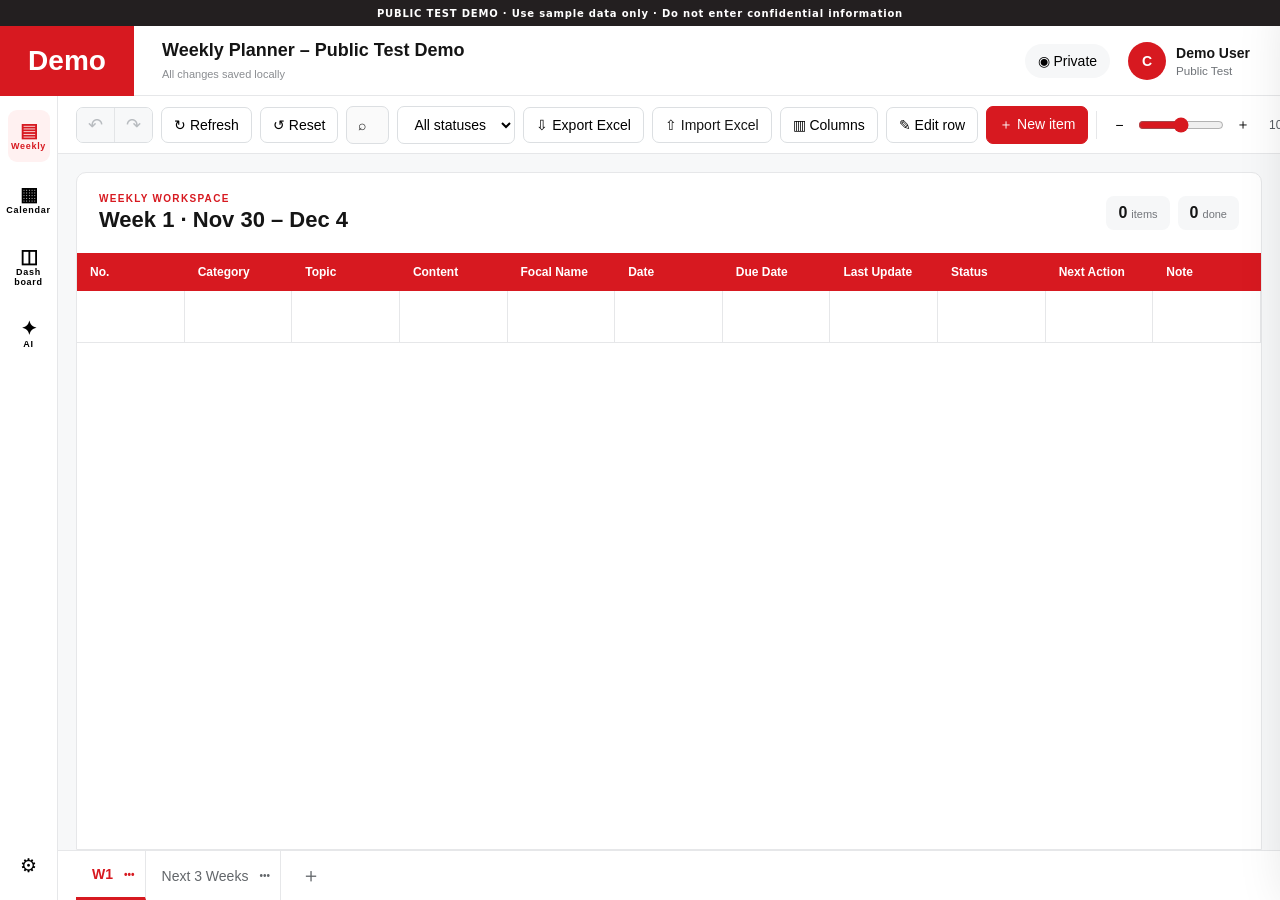
<file: index.html>
<!doctype html>
<html lang="en">
<head>
  <meta charset="UTF-8" />
  <meta name="viewport" content="width=device-width, initial-scale=1" />
  <title>Finance DT Weekly Plan</title>
  <link rel="stylesheet" href="styles.css" />
  <link rel="stylesheet" href="details.css?v=14" />
  <link rel="stylesheet" href="calendar.css?v=6" />
  <link rel="stylesheet" href="dashboard.css?v=11" /><link rel="stylesheet" href="demo.css" />
</head>
<body><div class="demo-banner">PUBLIC TEST DEMO · Use sample data only · Do not enter confidential information</div>
  <header class="topbar">
    <div class="brand">Demo</div>
    <div class="titleblock"><h1>Weekly Planner – Public Test Demo</h1><span id="saveState">All changes saved locally</span></div>
    <button class="iconbtn" id="privacyBtn" title="Privacy settings">◉ <span>Private</span></button>
    <div class="avatar">C</div><div class="profile"><b>Demo User</b><small>Public Test</small></div>
  </header>
  <div class="app">
    <aside class="rail"><button id="weeklyBtn" class="selected ai-launch" title="Open Weekly Plan"><b>▤</b><small>Weekly</small></button><button id="calendarBtn" class="ai-launch" title="Open Calendar"><b>▦</b><small>Calendar</small></button><button id="dashboardBtn" class="ai-launch dashboard-launch" title="Open Dashboard"><b>◫</b><small>Dash<br>board</small></button><button id="railAI" class="ai-launch" title="Open AI Agent"><b>✦</b><small>AI</small></button><span></span><button title="Settings">⚙</button></aside>
    <aside class="agent hidden" id="agent">
      <div class="agenthead"><b>AI Agent</b><button id="closeAgent">×</button></div>
      <div class="agentbody" id="chat">
        <div class="welcome"><div class="spark">✦</div><h2>Hi Cici! 👋</h2><p>I’m your planning assistant. I can summarize progress, spot blockers, and suggest next actions.</p></div>
        <div class="privacy-note"><b>Privacy-first</b><br><span id="privacyModeText">Local mode: your plan stays in this browser.</span></div>
        <p class="label">Try asking me</p>
        <div class="suggestions">
          <button>Summarize this week</button><button>What are the risks?</button><button>Suggest next priorities</button><button>Which items are overdue?</button>
        </div>
      </div>
      <form id="chatForm"><textarea id="chatInput" rows="2" placeholder="Ask about your weekly plan…"></textarea><button type="submit">➤</button></form>
      <small class="disclaimer">AI can make mistakes. Please review.</small>
    </aside>
    <main id="weeklyView">
      <div class="toolbar">
        <div class="history-controls"><button id="undoBtn" title="Undo (Command/Ctrl + Z)" disabled>↶</button><button id="redoBtn" title="Redo (Command/Ctrl + Shift + Z)" disabled>↷</button></div>
        <button id="refreshBtn" title="Refresh Weekly Plan">↻ Refresh</button>
        <button id="resetBtn" title="Reset to the original default data">↺ Reset</button>
        <div class="search">⌕ <input id="search" placeholder="Search tasks, owners, notes…" /></div>
        <select id="statusFilter"><option value="">All statuses</option><option>Done</option><option>WIP</option><option>Not Started</option></select>
        <button id="exportBtn">⇩ Export Excel</button><label class="button">⇧ Import Excel<input id="importInput" type="file" accept=".xlsx,.xls" hidden></label>
        <button id="columnsBtn">▥ Columns</button><button id="editBtn">✎ Edit row</button><button id="addBtn" class="primary">＋ New item</button>
        <div class="zoom-control" title="Pinch trackpad or Ctrl/Command + scroll to zoom"><button id="zoomOut" aria-label="Zoom out">−</button><input id="zoomRange" type="range" min="60" max="140" step="5"><button id="zoomIn" aria-label="Zoom in">＋</button><button id="zoomValue" title="Reset zoom">100%</button></div>
      </div>
      <section class="sheet" id="sheet">
        <div class="sheethead"><div><p class="eyebrow">WEEKLY WORKSPACE</p><h2 id="sheetTitle">Week 2 · Aug 31 – Sep 4</h2></div><div class="metrics" id="metrics"></div></div>
        <div class="tablewrap"><table><thead id="thead"></thead><tbody id="tbody"></tbody></table></div>
      </section>
      <nav class="tabs" id="tabs"></nav>
    </main>
    <main id="calendarView" class="calendar-view hidden">
      <div class="calendar-toolbar"><div><p class="eyebrow">DAILY PLAN</p><h2>Calendar</h2></div><div class="month-nav"><button id="prevMonth">‹</button><button id="todayBtn">Today</button><button id="nextMonth">›</button></div><button id="monthTitle" class="month-title" title="Choose month and year"></button><button id="backToWeekly">Back to Weekly Plan</button></div>
      <div class="calendar-layout"><section class="calendar-card"><div class="weekdays"><span>Sun</span><span>Mon</span><span>Tue</span><span>Wed</span><span>Thu</span><span>Fri</span><span>Sat</span></div><div class="calendar-grid" id="calendarGrid"></div></section><aside class="day-panel"><div class="day-heading"><div><p class="eyebrow">SELECTED DAY</p><h2 id="selectedDateTitle"></h2></div><button id="addTodo" class="primary">＋ Add Todo</button></div><div id="todoList" class="todo-list"></div></aside></div>
    </main>
    <main id="dashboardView" class="dashboard-view hidden">
      <div class="dashboard-toolbar"><div><p class="eyebrow">OVERVIEW</p><h2>Weekly Dashboard</h2><p id="dashboardDateRange" class="dashboard-date-range"></p><p id="dashboardPrintMeta" class="dashboard-print-meta"></p></div><label>Week<select id="dashboardWeek"></select></label><button id="dashboardExportPdf">⇩ Export PDF</button><button id="dashboardRefresh">↻ Refresh</button></div>
      <div class="dashboard-scroll"><section class="dashboard-cards" id="dashboardCards"></section><section class="dashboard-grid"><article class="dash-panel"><div class="panel-head"><h3>Status Overview</h3><span id="weekComparison"></span></div><div id="statusOverview"></div></article><article class="dash-panel"><div class="panel-head"><h3>Category Breakdown</h3></div><div id="categoryBreakdown"></div></article><article class="dash-panel"><div class="panel-head"><h3>Attention Needed</h3></div><div id="attentionList"></div></article><article class="dash-panel"><div class="panel-head"><h3>Daily & Sync Health</h3></div><div id="dailyHealth"></div></article></section></div>
    </main>
  </div>
  <div class="drawer-backdrop" id="drawerBackdrop"></div>
  <aside class="edit-drawer" id="editDrawer">
    <div class="drawer-head"><div><p class="eyebrow">PLAN ITEM</p><h2 id="drawerTitle">Edit item</h2></div><button id="closeDrawer">×</button></div>
    <form id="rowForm"><div id="formFields"></div><div class="drawer-actions"><button type="button" id="deleteRow" class="danger">Delete</button><span></span><button type="button" id="cancelRow">Cancel</button><button type="submit" class="primary">Save</button></div></form>
  </aside>
  <div class="tab-menu" id="tabMenu"><button id="renameTab">✎ Rename</button><button id="duplicateTab">▣ Duplicate</button><button id="moveTabLeft">← Move page left</button><button id="moveTabRight">→ Move page right</button><button id="deleteTab" class="delete-tab">⌫ Delete</button></div>
  <div class="row-menu" id="rowMenu"><button id="contextEdit">✎ Edit row</button><button id="contextDuplicate">▣ Duplicate row</button><button id="contextDelete" class="delete-row-action">⌫ Delete row</button></div>
  <div class="column-menu" id="columnMenu"><button id="addColumn">＋ Add column</button><button id="renameColumn">✎ Rename column</button><button id="duplicateColumn">▣ Duplicate column</button><button id="moveColumnLeft">← Move left</button><button id="moveColumnRight">→ Move right</button><button id="deleteColumn" class="delete-column-action">⌫ Delete column</button></div>
  <dialog id="todoDialog" class="todo-dialog"><form id="todoForm"><button type="button" class="x" id="closeTodo">×</button><p class="eyebrow">DAILY PLAN</p><h2 id="todoDialogTitle">Add Todo</h2><label>Title<input name="title" required placeholder="What needs to be done?"></label><label>Details<textarea name="details" placeholder="Notes or desired outcome"></textarea></label><label>Status<select name="status"><option>Not Started</option><option>WIP</option><option>Done</option></select></label><label>Link <span class="optional">Optional</span><input name="link" type="url" placeholder="https://example.com/document"></label><div class="daily-sync-hint">After saving, use <b>Sync to Weekly Plan</b> on the Todo to add Category, Owner, dates, Status, and other weekly details.</div><div class="dialog-actions"><button type="button" id="deleteTodo" class="todo-delete">Delete</button><span></span><button type="button" id="cancelTodo">Cancel</button><button class="primary" type="submit" id="saveTodo">Add Todo</button></div></form></dialog>
  <dialog id="newPageDialog" class="new-page-dialog"><form id="newPageForm"><button type="button" class="x" id="closeNewPage">×</button><p class="eyebrow">WEEKLY PAGE</p><h2>Create a new page</h2><label>Page name<input name="pageName" required placeholder="For example: W3"></label><div class="page-date-note"><b>Automatic week dates</b><span>If the name follows W# (such as W3), its date range will continue automatically from your existing weekly pages.</span><small id="newPageDatePreview"></small></div><div class="dialog-actions"><button type="button" id="cancelNewPage">Cancel</button><button class="primary" type="submit">Create page</button></div></form></dialog>
  <dialog id="monthPicker" class="month-picker"><form method="dialog"><button class="x" value="cancel">×</button><p class="eyebrow">GO TO DATE</p><h2>Choose month and year</h2><div class="wheel-picker"><label>Month<select id="monthWheel" size="5"></select></label><label>Year<select id="yearWheel" size="5"></select></label></div><div class="dialog-actions"><button value="cancel">Cancel</button><button value="default" id="applyMonth" class="primary">Apply</button></div></form></dialog>
  <dialog id="privacyDialog"><form method="dialog"><button class="x">×</button><p class="eyebrow">AI & DATA</p><h2>Privacy settings</h2><label class="toggleline"><span><b>Use connected AI</b><small>Send the current visible sheet to your company-controlled server.</small></span><input id="remoteToggle" type="checkbox" disabled></label><div class="policy"><b>Recommended production setup</b><p>Keep the API key on the server, use SSO and role-based access, send only necessary rows, disable model response storage, and confirm your company’s retention requirements.</p></div><button class="primary" value="default">Done</button></form></dialog>
  <script src="vendor/exceljs.min.js"></script>
  <script src="app.js?v=15"></script>
</body>
</html>
</file>
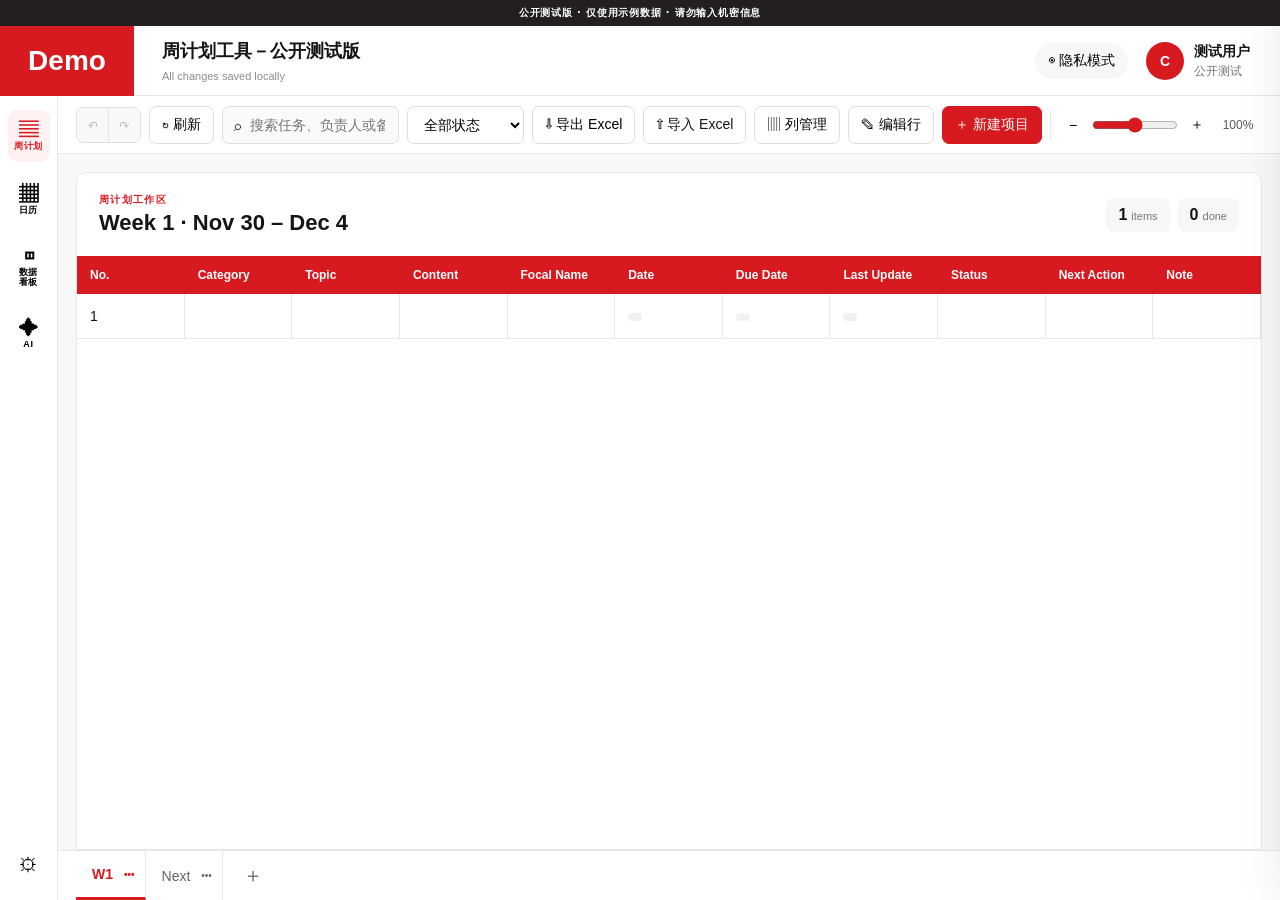
<file: zh/index.html>
<!doctype html>
<html lang="zh-CN">
<head>
  <meta charset="UTF-8" />
  <meta name="viewport" content="width=device-width, initial-scale=1" />
  <title>Finance DT Weekly Plan</title>
  <link rel="stylesheet" href="styles.css" />
  <link rel="stylesheet" href="details.css?v=10" />
  <link rel="stylesheet" href="calendar.css?v=6" />
  <link rel="stylesheet" href="dashboard.css?v=20260903-3" /><link rel="stylesheet" href="demo.css" />
</head>
<body><div class="demo-banner">公开测试版 · 仅使用示例数据 · 请勿输入机密信息</div>
  <header class="topbar">
    <div class="brand">Demo</div>
    <div class="titleblock"><h1>周计划工具－公开测试版</h1><span id="saveState">所有更改均已保存在本浏览器</span></div>
    <button class="iconbtn" id="privacyBtn" title="隐私设置">◉ <span>隐私模式</span></button>
    <div class="avatar">C</div><div class="profile"><b>测试用户</b><small>公开测试</small></div>
  </header>
  <div class="app">
    <aside class="rail"><button id="weeklyBtn" class="selected ai-launch" title="打开周计划"><b>▤</b><small>周计划</small></button><button id="calendarBtn" class="ai-launch" title="打开日历"><b>▦</b><small>日历</small></button><button id="dashboardBtn" class="ai-launch dashboard-launch" title="打开数据看板"><b>◫</b><small>数据<br>看板</small></button><button id="railAI" class="ai-launch" title="打开 AI 助手"><b>✦</b><small>AI</small></button><span></span><button title="设置">⚙</button></aside>
    <aside class="agent hidden" id="agent">
      <div class="agenthead"><b>AI 助手</b><button id="closeAgent">×</button></div>
      <div class="agentbody" id="chat">
        <div class="welcome"><div class="spark">✦</div><h2>你好！👋</h2><p>我是你的计划助手，可以总结进度、发现风险并建议下一步行动。</p></div>
        <div class="privacy-note"><b>隐私优先</b><br><span id="privacyModeText">本地模式：计划数据仅保存在当前浏览器中。</span></div>
        <p class="label">可以试着问我</p>
        <div class="suggestions">
          <button>总结本周进展</button><button>本周有哪些风险？</button><button>建议下一步优先事项</button><button>哪些任务已逾期？</button>
        </div>
      </div>
      <form id="chatForm"><textarea id="chatInput" rows="2" placeholder="询问你的周计划……"></textarea><button type="submit">➤</button></form>
      <small class="disclaimer">AI 可能出错，请核对结果。</small>
    </aside>
    <main id="weeklyView">
      <div class="toolbar">
        <div class="history-controls"><button id="undoBtn" title="Undo (Command/Ctrl + Z)" disabled>↶</button><button id="redoBtn" title="Redo (Command/Ctrl + Shift + Z)" disabled>↷</button></div>
        <button id="refreshBtn" title="刷新周计划">↻ 刷新</button>
        <div class="search">⌕ <input id="search" placeholder="搜索任务、负责人或备注……" /></div>
        <select id="statusFilter"><option value="">全部状态</option><option>完成</option><option>WIP</option><option>Not Started</option></select>
        <button id="exportBtn">⇩ 导出 Excel</button><label class="button">⇧ 导入 Excel<input id="importInput" type="file" accept=".xlsx,.xls" hidden></label>
        <button id="columnsBtn">▥ 列管理</button><button id="editBtn">✎ 编辑行</button><button id="addBtn" class="primary">＋ 新建项目</button>
        <div class="zoom-control" title="Pinch trackpad or Ctrl/Command + scroll to zoom"><button id="zoomOut" aria-label="Zoom out">−</button><input id="zoomRange" type="range" min="60" max="140" step="5"><button id="zoomIn" aria-label="Zoom in">＋</button><button id="zoomValue" title="Reset zoom">100%</button></div>
      </div>
      <section class="sheet" id="sheet">
        <div class="sheethead"><div><p class="eyebrow">周计划工作区</p><h2 id="sheetTitle">Week 2 · Aug 31 – Sep 4</h2></div><div class="metrics" id="metrics"></div></div>
        <div class="tablewrap"><table><thead id="thead"></thead><tbody id="tbody"></tbody></table></div>
      </section>
      <nav class="tabs" id="tabs"></nav>
    </main>
    <main id="calendarView" class="calendar-view hidden">
      <div class="calendar-toolbar"><div><p class="eyebrow">每日计划</p><h2>日历</h2></div><div class="month-nav"><button id="prevMonth">‹</button><button id="todayBtn">今天</button><button id="nextMonth">›</button></div><button id="monthTitle" class="month-title" title="选择月份和年份"></button><button id="backToWeekly">返回周计划</button></div>
      <div class="calendar-layout"><section class="calendar-card"><div class="weekdays"><span>Sun</span><span>Mon</span><span>Tue</span><span>Wed</span><span>Thu</span><span>Fri</span><span>Sat</span></div><div class="calendar-grid" id="calendarGrid"></div></section><aside class="day-panel"><div class="day-heading"><div><p class="eyebrow">所选日期</p><h2 id="selectedDateTitle"></h2></div><button id="addTodo" class="primary">＋ 添加待办</button></div><div id="todoList" class="todo-list"></div></aside></div>
    </main>
    <main id="dashboardView" class="dashboard-view hidden">
      <div class="dashboard-toolbar"><div><p class="eyebrow">概览</p><h2>周度数据看板</h2><p id="dashboardPrintMeta" class="dashboard-print-meta"></p></div><label>周次<select id="dashboardWeek"></select></label><button id="dashboardExportPdf">⇩ 导出 PDF</button><button id="dashboardRefresh">↻ 刷新</button></div>
      <div class="dashboard-scroll"><section class="dashboard-cards" id="dashboardCards"></section><section class="dashboard-grid"><article class="dash-panel"><div class="panel-head"><h3>状态概览</h3><span id="weekComparison"></span></div><div id="statusOverview"></div></article><article class="dash-panel"><div class="panel-head"><h3>类别分布</h3></div><div id="categoryBreakdown"></div></article><article class="dash-panel"><div class="panel-head"><h3>需关注事项</h3></div><div id="attentionList"></div></article><article class="dash-panel"><div class="panel-head"><h3>每日计划与同步状态</h3></div><div id="dailyHealth"></div></article></section></div>
    </main>
  </div>
  <div class="drawer-backdrop" id="drawerBackdrop"></div>
  <aside class="edit-drawer" id="editDrawer">
    <div class="drawer-head"><div><p class="eyebrow">计划项目</p><h2 id="drawerTitle">编辑项目</h2></div><button id="closeDrawer">×</button></div>
    <form id="rowForm"><div id="formFields"></div><div class="drawer-actions"><button type="button" id="deleteRow" class="danger">删除</button><span></span><button type="button" id="cancelRow">取消</button><button type="submit" class="primary">保存</button></div></form>
  </aside>
  <div class="tab-menu" id="tabMenu"><button id="renameTab">✎ 重命名</button><button id="duplicateTab">▣ 复制</button><button id="moveTabLeft">← 页面左移</button><button id="moveTabRight">→ 页面右移</button><button id="deleteTab" class="delete-tab">⌫ Delete</button></div>
  <div class="row-menu" id="rowMenu"><button id="contextEdit">✎ 编辑行</button><button id="contextDuplicate">▣ 复制行</button><button id="contextDelete" class="delete-row-action">⌫ 删除行</button></div>
  <div class="column-menu" id="columnMenu"><button id="addColumn">＋ 添加列</button><button id="renameColumn">✎ 重命名列</button><button id="duplicateColumn">▣ 复制列</button><button id="moveColumnLeft">← 左移</button><button id="moveColumnRight">→ 右移</button><button id="deleteColumn" class="delete-column-action">⌫ 删除列</button></div>
  <dialog id="todoDialog" class="todo-dialog"><form id="todoForm"><button type="button" class="x" id="closeTodo">×</button><p class="eyebrow">每日计划</p><h2 id="todoDialogTitle">添加待办</h2><label>标题<input name="title" required placeholder="需要完成什么？"></label><label>详情<textarea name="details" placeholder="备注或期望结果"></textarea></label><label>Status<select name="status"><option>Not Started</option><option>WIP</option><option>完成</option></select></label><label>Link <span class="optional">选填</span><input name="link" type="url" placeholder="https://example.com/document"></label><div class="daily-sync-hint">保存后，可点击待办上的<b>同步到周计划</b>，继续填写类别、负责人、日期和状态等信息。</div><div class="dialog-actions"><button type="button" id="deleteTodo" class="todo-delete">删除</button><span></span><button type="button" id="cancelTodo">取消</button><button class="primary" type="submit" id="saveTodo">添加待办</button></div></form></dialog>
  <dialog id="newPageDialog" class="new-page-dialog"><form id="newPageForm"><button type="button" class="x" id="closeNewPage">×</button><p class="eyebrow">周计划页面</p><h2>创建新页面</h2><label>页面名称<input name="pageName" required placeholder="例如：W3"></label><div class="page-date-note"><b>自动计算周日期</b><span>如果名称采用 W# 格式（例如 W3），日期范围会根据现有周页面自动顺延。</span><small id="newPageDatePreview"></small></div><div class="dialog-actions"><button type="button" id="cancelNewPage">取消</button><button class="primary" type="submit">创建页面</button></div></form></dialog>
  <dialog id="monthPicker" class="month-picker"><form method="dialog"><button class="x" value="cancel">×</button><p class="eyebrow">跳转日期</p><h2>选择月份和年份</h2><div class="wheel-picker"><label>月份<select id="monthWheel" size="5"></select></label><label>年份<select id="yearWheel" size="5"></select></label></div><div class="dialog-actions"><button value="cancel">取消</button><button value="default" id="applyMonth" class="primary">应用</button></div></form></dialog>
  <dialog id="privacyDialog"><form method="dialog"><button class="x">×</button><p class="eyebrow">AI 与数据</p><h2>隐私设置</h2><label class="toggleline"><span><b>使用已连接的 AI</b><small>将当前可见页面发送至公司管理的服务器。</small></span><input id="remoteToggle" type="checkbox" disabled></label><div class="policy"><b>建议的正式环境配置</b><p>API 密钥应仅保存在服务器端；启用 SSO 和角色权限；只发送必要数据；关闭模型响应存储，并确认公司的数据保留要求。</p></div><button class="primary" value="default">完成</button></form></dialog>
  <script src="vendor/exceljs.min.js"></script>
  <script src="app.js?v=10"></script>
</body>
</html>
</file>
<file: styles.css>
:root{--red:#d71920;--red2:#b70910;--ink:#151515;--muted:#6f7378;--line:#e6e7e9;--soft:#f6f7f8;--green:#178b50;--amber:#c77a00;--blue:#1769c2}*{box-sizing:border-box}body{margin:0;font:14px Inter,ui-sans-serif,-apple-system,BlinkMacSystemFont,"Segoe UI",sans-serif;color:var(--ink);background:#fafafa}button,input,select,textarea{font:inherit}.topbar{height:70px;display:flex;align-items:center;background:#fff;border-bottom:1px solid var(--line)}.brand{height:70px;width:134px;background:var(--red);color:#fff;font-size:28px;font-weight:800;display:grid;place-items:center}.titleblock{padding:0 28px;flex:1}.titleblock h1{font-size:18px;margin:0 0 4px}.titleblock span{font-size:11px;color:#8a8d91}.avatar{width:38px;height:38px;border-radius:50%;background:var(--red);color:#fff;display:grid;place-items:center;font-weight:700;margin-left:18px}.profile{display:flex;flex-direction:column;margin:0 30px 0 10px}.profile small{color:var(--muted);margin-top:3px}.iconbtn{border:0;background:#f6f7f8;border-radius:20px;padding:9px 13px}.menubar{height:42px;display:flex;align-items:center;padding-left:148px;background:#fff;border-bottom:1px solid var(--line);gap:4px}.menubar button{border:0;background:transparent;padding:8px 14px;color:#484b50;border-radius:6px}.menubar .active{color:var(--red);background:#fff1f1}.app{height:calc(100vh - 112px);display:grid;grid-template-columns:58px 305px minmax(0,1fr)}.rail{background:#fff;border-right:1px solid var(--line);display:flex;flex-direction:column;align-items:center;padding:14px 0;gap:12px}.rail span{flex:1}.rail button{border:0;background:transparent;width:42px;height:42px;border-radius:9px;font-size:19px}.rail .selected,.rail button:hover{color:var(--red);background:#fff1f1}.agent{background:#fff;border-right:1px solid var(--line);display:flex;flex-direction:column;min-width:0}.agenthead{padding:20px;display:flex;justify-content:space-between;border-bottom:1px solid var(--line)}.agenthead button,.x{border:0;background:none;font-size:22px}.agentbody{padding:22px 16px;overflow:auto;flex:1}.spark{color:var(--red);font-size:25px}.welcome h2{font-size:20px;margin:12px 0 7px}.welcome p{line-height:1.6;color:#555}.privacy-note{background:#f4faf6;border:1px solid #d7ebdd;color:#245f3c;padding:12px;border-radius:9px;line-height:1.5}.privacy-note span{font-size:12px}.label{font-size:12px;color:#777;font-weight:700;margin-top:22px}.suggestions{display:flex;flex-wrap:wrap;gap:8px}.suggestions button{border:1px solid #ffd8d8;color:var(--red2);background:#fff7f7;border-radius:7px;padding:8px;text-align:left}.bubble{padding:11px 12px;margin:12px 0;border-radius:10px;line-height:1.55;white-space:pre-wrap}.bubble.user{background:#fff0f0;margin-left:30px}.bubble.ai{background:#f3f4f5;margin-right:10px}.agent form{margin:12px 14px 5px;border:1px solid #dcdfe2;border-radius:9px;display:flex;align-items:flex-end}.agent textarea{border:0;resize:none;padding:12px;outline:0;flex:1}.agent form button{border:0;background:var(--red);color:#fff;border-radius:50%;width:30px;height:30px;margin:8px}.disclaimer{text-align:center;color:#999;margin-bottom:10px}main{min-width:0;display:flex;flex-direction:column;background:#f7f8f9}.toolbar{height:58px;background:#fff;border-bottom:1px solid var(--line);display:flex;align-items:center;gap:8px;padding:0 18px}.toolbar button,.button,.toolbar select{border:1px solid #dcdfe2;background:#fff;border-radius:7px;padding:9px 12px;white-space:nowrap}.search{display:flex;align-items:center;gap:7px;border:1px solid #dcdfe2;background:#fafafa;border-radius:7px;padding:0 11px;flex:1;max-width:340px}.search input{height:36px;border:0;outline:0;background:transparent;width:100%}.primary{background:var(--red)!important;color:#fff!important;border-color:var(--red)!important}.sheet{margin:18px 18px 0;background:#fff;border:1px solid var(--line);border-radius:10px 10px 0 0;overflow:hidden;flex:1;min-height:0;display:flex;flex-direction:column}.sheethead{padding:20px 22px;display:flex;align-items:center;justify-content:space-between}.sheethead h2{margin:3px 0 0;font-size:22px}.eyebrow{color:var(--red);font-size:10px;letter-spacing:.13em;font-weight:800;margin:0}.metrics{display:flex;gap:8px}.metric{padding:8px 12px;background:var(--soft);border-radius:8px}.metric b{font-size:16px;margin-right:4px}.metric span{font-size:11px;color:#73767b}.tablewrap{overflow:auto;flex:1}.tablewrap table{border-collapse:separate;border-spacing:0;width:100%;min-width:1500px}.tablewrap th{position:sticky;top:0;z-index:1;background:var(--red);color:#fff;text-align:left;padding:12px 13px;font-size:12px}.tablewrap td{padding:12px 13px;border-right:1px solid var(--line);border-bottom:1px solid var(--line);vertical-align:top;line-height:1.45}.tablewrap tr:hover td{background:#fffafa}.tablewrap [contenteditable=true]{background:#fffbe8;outline:1px solid #f0c851}.badge{display:inline-block;padding:5px 9px;border-radius:5px;font-size:12px;font-weight:600}.done{background:#e7f6ed;color:var(--green)}.wip{background:#fff4d8;color:var(--amber)}.not-started{background:#e8f1fb;color:var(--blue)}.high{background:#fff0f0;color:#c5151c}.medium{background:#fff5e2;color:#ad6700}.tabs{height:50px;background:#fff;border-top:1px solid var(--line);display:flex;padding-left:18px}.tabs button{border:0;border-right:1px solid var(--line);background:#fff;padding:0 20px;color:#62666a}.tabs button.active{color:var(--red);border-bottom:3px solid var(--red);font-weight:700}dialog{border:0;border-radius:14px;padding:0;box-shadow:0 20px 80px #0004;max-width:500px}dialog::backdrop{background:#10101066}dialog form{padding:28px}.x{float:right}.toggleline{display:flex;justify-content:space-between;gap:30px;padding:18px 0}.toggleline span{display:flex;flex-direction:column;gap:5px}.toggleline small{color:var(--muted);line-height:1.4}.toggleline input{width:22px}.policy{background:#f5f6f7;padding:15px;border-radius:8px;margin-bottom:18px}.policy p{color:#5c6065;line-height:1.5;margin-bottom:0}@media(max-width:900px){.app{grid-template-columns:52px minmax(0,1fr)}.agent{position:fixed;z-index:5;left:52px;top:112px;bottom:0;width:310px;box-shadow:10px 0 30px #0002}.agent.hidden{display:none}.menubar{padding-left:10px}.brand{width:105px}.toolbar #exportBtn,.toolbar .button{display:none}}@media(min-width:901px){.agent.hidden{display:none}.app:has(.agent.hidden){grid-template-columns:58px minmax(0,1fr)}}
</file>
<file: details.css>
.menubar { display: none; }
.app { height: calc(100vh - 70px); }
.app main { height: 100%; overflow: hidden; }
.sheet { min-height: 0; }
.zoom-control { display: flex; align-items: center; gap: 3px; margin-left: auto; padding-left: 8px; border-left: 1px solid var(--line); }
.history-controls { display: flex; border: 1px solid #dcdfe2; border-radius: 7px; overflow: hidden; flex: 0 0 auto; }
.history-controls button { border: 0; border-radius: 0; padding: 8px 11px; font-size: 18px; line-height: 18px; }
.history-controls button + button { border-left: 1px solid #e3e5e7; }
.history-controls button:disabled { color: #b8bcc0; background: #f7f8f9; cursor: not-allowed; }
.zoom-control button { border: 0; background: transparent; padding: 5px 7px; min-width: 28px; }
.zoom-control input { width: 86px; accent-color: var(--red); cursor: ew-resize; }
.zoom-control #zoomValue { min-width: 48px; color: #555b61; font-size: 12px; }
.tablewrap { min-height: 0; overflow-x: auto; overflow-y: auto; }
.tablewrap table { min-width: 0; table-layout: fixed; }
.tablewrap th { overflow: visible; }
.tablewrap th:hover, .tablewrap th:focus-within { z-index: 8; }
.tablewrap td { overflow: hidden; text-overflow: ellipsis; word-break: break-word; }
.tablewrap th { font-size: var(--table-head-size, 12px); }
.tablewrap td { padding: var(--cell-pad-y, 12px) var(--cell-pad-x, 13px); }
.tablewrap tr { cursor: pointer; }
.tablewrap [contenteditable="true"] { background: inherit; outline: 0; }
.tablewrap td.selected-cell { position: relative; background: #fff7d6 !important; outline: 2px solid #d71920; outline-offset: -2px; }
.resize-handle { position: absolute; right: -3px; top: 0; width: 7px; height: 100%; cursor: col-resize; z-index: 3; }
.column-insert { position: absolute; z-index: 9; right: -6px; top: 50%; width: 12px; height: 12px; padding: 0; transform: translateY(-50%); border: 1px solid #fff; border-radius: 50%; background: #fff; color: var(--red); box-shadow: 0 1px 3px #0003; font-size: 8px; line-height: 1; display: grid; place-items: center; overflow: visible; opacity: 0; pointer-events: none; transition: opacity .12s, transform .12s; }
.tablewrap th:hover .column-insert, .column-insert:hover { opacity: 1; pointer-events: auto; transform: translateY(-50%) scale(1.05); }
.empty-add-row td { position: relative; height: 52px; min-height: 52px; background: #fff; border-right: 1px solid var(--line); border-bottom: 1px solid var(--line); }
.empty-add-row:hover td { background: #fcfcfc; }
.empty-add-row #addBlankRow { position: absolute; left: 3px; bottom: 3px; width: 15px; height: 15px; padding: 0; border: 1px solid #d71920; border-radius: 50%; background: #fff; color: #d71920; font-size: 10px; line-height: 12px; opacity: 0; transition: opacity .12s, transform .12s; }
.empty-add-row:hover #addBlankRow, .empty-add-row #addBlankRow:focus { opacity: 1; }
.date-chip { display: inline-block; padding: 4px 7px; border-radius: 5px; background: #f0f1f2; color: #555b61; font-size: 11px; white-space: nowrap; }
button, .button, label[for], select, tbody tr, .resize-handle, input[type="checkbox"] { cursor: url("data:image/svg+xml,%3Csvg xmlns='http://www.w3.org/2000/svg' width='34' height='34'%3E%3Ctext x='1' y='25' font-size='23'%3E🐈‍⬛%3C/text%3E%3C/svg%3E") 4 4, pointer; }
.drawer-backdrop { position: fixed; inset: 0; background: #1113; z-index: 9; opacity: 0; pointer-events: none; transition: .2s; }
.drawer-backdrop.open { opacity: 1; pointer-events: auto; }
.edit-drawer { position: fixed; right: 0; top: 0; bottom: 0; width: min(520px, 94vw); z-index: 10; background: #fff; box-shadow: -15px 0 50px #0002; transform: translateX(105%); transition: .25s; display: flex; flex-direction: column; }
.edit-drawer.open { transform: none; }
.drawer-head { padding: 24px 28px; border-bottom: 1px solid var(--line); display: flex; justify-content: space-between; }
.drawer-head h2 { margin: 4px 0 0; }
.drawer-head button { border: 0; background: none; font-size: 26px; }
.edit-drawer form { display: flex; flex-direction: column; min-height: 0; flex: 1; }
.edit-drawer #formFields { padding: 22px 28px; overflow: auto; flex: 1; display: grid; grid-template-columns: 1fr 1fr; gap: 17px; }
.field { display: flex; flex-direction: column; gap: 7px; }
.field.wide { grid-column: 1 / -1; }
.field label { font-size: 12px; font-weight: 700; color: #4e5257; }
.field input, .field select, .field textarea { border: 1px solid #cfd3d8; border-radius: 6px; padding: 10px; outline: none; }
.field textarea { min-height: 88px; resize: vertical; }
.field input:focus, .field select:focus, .field textarea:focus { border-color: var(--red); box-shadow: 0 0 0 2px #d7192014; }
.field .new-category { display: none; margin-top: 2px; }
.field .new-category.show { display: block; }
.category-picker { position: relative; }
.category-trigger { width: 100%; min-height: 40px; display: flex; align-items: center; justify-content: space-between; border: 1px solid #cfd3d8; border-radius: 6px; padding: 8px 11px; background: #fff; text-align: left; }
.category-trigger b { color: #74787d; }
.category-menu { display: none; position: absolute; z-index: 30; top: calc(100% + 5px); left: 0; right: 0; padding: 5px; background: #fff; border: 1px solid #d8dade; border-radius: 9px; box-shadow: 0 12px 30px #0002; }
.category-menu.open { display: block; }
.category-options { max-height: 114px; overflow-y: auto; padding-right: 2px; }
.category-options button { width: 100%; height: 38px; display: grid; grid-template-columns: 10px 1fr 20px; align-items: center; gap: 8px; border: 0; border-radius: 5px; background: #fff; padding: 0 9px; text-align: left; }
.category-options button:hover, .category-options button.chosen { background: #f1f3f5; }
.category-options i { width: 7px; height: 7px; border-radius: 50%; background: #91969c; }
.category-options button:nth-child(3n+1) i { background: #d71920; }
.category-options button:nth-child(3n+2) i { background: #1769c2; }
.category-options button:nth-child(3n) i { background: #178b50; }
.category-options b { color: var(--red); }
.category-new { width: 100%; height: 40px; margin-top: 5px; border: 0; border-top: 1px solid #f1c7c9; border-radius: 0 0 6px 6px; background: #fff4f4; color: var(--red); font-weight: 700; text-align: left; padding: 0 12px; }
.category-new:hover { background: #ffe8e8; }
.field .status-select { font-weight: 700; border-color: transparent; }
.field .status-select.status-not-started { color: #1769c2; background: #e8f1fb; }
.field .status-select.status-wip { color: #a96300; background: #fff1c9; }
.field .status-select.status-done { color: #137846; background: #e2f4e9; }
.field .status-select option { background: #fff; }
.field .status-select option.status-not-started { color: #1769c2; }
.field .status-select option.status-wip { color: #a96300; }
.field .status-select option.status-done { color: #137846; }
.status-picker { position: relative; }
.status-trigger { width: 100%; min-height: 40px; display: flex; align-items: center; justify-content: space-between; border: 1px solid #cfd3d8; border-radius: 6px; padding: 8px 11px; background: #fff; color: #25282b; text-align: left; font-weight: 500; }
.status-trigger b { color: #74787d; }
.status-menu { display: none; position: absolute; z-index: 30; top: calc(100% + 5px); left: 0; right: 0; padding: 6px; background: #fff; border: 1px solid #d8dade; border-radius: 9px; box-shadow: 0 12px 30px #0002; }
.status-menu.open { display: grid; gap: 5px; }
.status-menu button { height: 40px; display: grid; grid-template-columns: 11px 1fr 20px; align-items: center; gap: 9px; border: 1px solid transparent; border-radius: 6px; padding: 0 10px; text-align: left; font-weight: 700; }
.status-menu button i { width: 8px; height: 8px; border-radius: 50%; }
.status-menu .status-not-started { color: #1769c2; background: #edf5fd; }
.status-menu .status-not-started i { background: #1769c2; }
.status-menu .status-wip { color: #a96300; background: #fff6dc; }
.status-menu .status-wip i { background: #e8a500; }
.status-menu .status-done { color: #137846; background: #e9f7ee; }
.status-menu .status-done i { background: #178b50; }
.status-menu button:hover, .status-menu button.chosen { border-color: currentColor; }
.drawer-actions { border-top: 1px solid var(--line); padding: 16px 28px; display: flex; gap: 9px; }
.drawer-actions span { flex: 1; }
.drawer-actions button { padding: 9px 16px; border: 1px solid #d4d7da; background: #fff; border-radius: 6px; }
.drawer-actions .danger { color: #b51218; border-color: #efc8ca; }
@media (max-width: 900px) { .agent { top: 70px; } .zoom-control input { display: none; } }
.tabs { overflow-x: auto; overflow-y: visible; flex-shrink: 0; }
.tab-item { display: flex; border-right: 1px solid var(--line); flex: 0 0 auto; }
.tab-item > button { border: 0; background: #fff; padding: 0 6px 0 16px; color: #62666a; }
.tab-item .tab-more { padding: 0 10px 0 5px; font-size: 10px; }
.tab-item.active { border-bottom: 3px solid var(--red); }
.tab-item.active button { color: var(--red); font-weight: 700; }
.tab-item[draggable="true"] { cursor: grab; }.tab-item.dragging { opacity: .38; }.tab-item.drag-over { box-shadow: inset 3px 0 var(--red); background: #fff4f4; }
.tabs .add-sheet { border: 0; background: #fff; min-width: 48px; font-size: 20px; }
.tab-menu { display: none; position: fixed; z-index: 20; width: 140px; padding: 6px; background: #fff; border: 1px solid var(--line); border-radius: 8px; box-shadow: 0 10px 30px #0002; }
.tab-menu.open { display: flex; flex-direction: column; }
.tab-menu button { border: 0; background: #fff; padding: 9px 10px; text-align: left; border-radius: 5px; }
.tab-menu button:hover { background: #fff1f1; color: var(--red); }
.tab-menu .delete-tab { color: #b51218; border-top: 1px solid var(--line); border-radius: 0 0 5px 5px; margin-top: 4px; }
.new-page-dialog { width: min(440px,92vw); }.new-page-dialog form { display: flex; flex-direction: column; gap: 16px; }.new-page-dialog label { display: flex; flex-direction: column; gap: 7px; font-size: 12px; font-weight: 700; }.new-page-dialog input { border: 1px solid #cfd3d8; border-radius: 7px; padding: 11px; }.page-date-note { display: flex; flex-direction: column; gap: 5px; padding: 12px; border-left: 3px solid #1769c2; border-radius: 6px; color: #4f5963; background: #f2f7fc; line-height: 1.45; }.page-date-note span { font-size: 12px; }.page-date-note small { color: #1769c2; font-weight: 700; }
.rail .ai-launch { height: 52px; display: flex; flex-direction: column; align-items: center; justify-content: center; gap: 1px; }
.rail .ai-launch b { font-size: 19px; line-height: 19px; }
.rail .ai-launch small { font-size: 9px; font-weight: 800; letter-spacing: .08em; }
.rail .dashboard-launch { height: 58px; }
.rail .dashboard-launch small { line-height: 10px; }
.row-menu { display: none; position: fixed; z-index: 25; width: 170px; padding: 6px; background: #fff; border: 1px solid var(--line); border-radius: 8px; box-shadow: 0 12px 35px #0003; }
.row-menu.open { display: flex; flex-direction: column; }
.row-menu button { border: 0; background: #fff; padding: 10px; text-align: left; border-radius: 5px; }
.row-menu button:hover { color: var(--red); background: #fff1f1; }
.row-menu .delete-row-action { color: #b51218; border-top: 1px solid var(--line); margin-top: 4px; border-radius: 0 0 5px 5px; }
.column-menu { display: none; position: fixed; z-index: 28; width: 180px; padding: 6px; background: #fff; border: 1px solid var(--line); border-radius: 8px; box-shadow: 0 12px 35px #0003; }
.column-menu.open { display: flex; flex-direction: column; }.column-menu button { border: 0; background: #fff; padding: 9px 10px; text-align: left; border-radius: 5px; }.column-menu button:hover { color: var(--red); background: #fff1f1; }.column-menu .delete-column-action { color: #b51218; border-top: 1px solid var(--line); margin-top: 4px; }
.tablewrap td.priority-cell { font-weight: 700; }.tablewrap td.priority-high { color: #a50f15; background: #ffe8e9 !important; }.tablewrap td.priority-medium { color: #9a5b00; background: #fff2cf !important; }.tablewrap td.priority-low { color: #1769c2; background: #e8f1fb !important; }
#newTodoCategoryLabel { padding: 11px; background: #fff3f3; border-left: 3px solid var(--red); border-radius: 5px; }
#newTodoCategoryLabel.hidden { display: none; }
.daily-sync-hint { color: #5f656b; background: #f4f7fa; border-left: 3px solid #1769c2; border-radius: 5px; padding: 11px 12px; font-size: 12px; line-height: 1.5; }
.optional { color: #969ba0; font-size: 10px; font-weight: 500; margin-left: 4px; }
.todo-link { display: inline-flex; align-items: center; gap: 5px; margin-top: 7px; color: #1769c2; font-size: 12px; text-decoration: none; }
.todo-link:hover { text-decoration: underline; }
.note-link { color: #1769c2; text-decoration: underline; word-break: break-all; }
.note-link:hover { color: var(--red); }
.tablewrap tr.daily-orphan td { background: #eff0f1; color: #8a8e93; }
.tablewrap tr.daily-orphan:hover td { background: #e6e7e8; }
.tablewrap tr.daily-orphan .badge { filter: grayscale(1); opacity: .65; }
.orphan-label { display: block; width: max-content; margin-top: 6px; padding: 3px 6px; border-radius: 4px; color: #6f7479; background: #dfe1e3; font-size: 10px; font-weight: 700; }
.todo-card { display: grid; grid-template-columns: 30px 1fr; gap: 8px; cursor: pointer; }
.todo-card.completed h3 { color: #858a8f; text-decoration: line-through; }
.todo-card.missing-sync { background: #f1f2f3; border-color: #d7dade; color: #8a8f94; }
.todo-card.missing-sync h3, .todo-card.missing-sync p { color: #8a8f94; }
.sync-missing { margin-left: auto; color: #858a8f; font-size: 11px; font-weight: 700; }
.todo-meta .sync-back { margin-left: 4px; color: #1769c2; border-color: #b9d4ef; background: #f4f9fe; font-weight: 700; }
.todo-meta .sync-back:hover { color: #fff; background: #1769c2; }
.todo-meta .view-weekly { margin-left: 4px; color: #1769c2; border-color: #b9d4ef; background: #f4f9fe; font-weight: 700; }
.todo-meta .view-weekly:hover { color: #fff; background: #1769c2; }
.tablewrap tr.linked-highlight td { animation: linked-row-highlight 2.2s ease; }
@keyframes linked-row-highlight { 0%,45% { background: #fff0b8; box-shadow: inset 0 2px #e7a900, inset 0 -2px #e7a900; } 100% { background: #fff; box-shadow: none; } }
.ai-proposal { margin: 12px 0; padding: 12px; border: 1px solid #efc7c9; border-radius: 9px; background: #fffafa; }
.ai-proposal > p { color: #62676c; line-height: 1.45; }
.proposal-detail { display: grid; gap: 6px; margin: 10px 0; }
.proposal-detail span { display: grid; grid-template-columns: 90px 1fr; gap: 8px; padding: 6px; background: #fff; border-radius: 5px; }
.proposal-detail small { color: #8a8f94; text-transform: capitalize; }
.ai-proposal > div:last-child { display: flex; justify-content: flex-end; gap: 6px; }
.ai-proposal button { border: 1px solid #d7dade; background: #fff; border-radius: 5px; padding: 7px 9px; }
.ai-proposal .proposal-apply { color: #fff; background: var(--red); border-color: var(--red); }
.ai-proposal.applied { color: var(--green); background: #eef8f2; border-color: #bfdfcb; font-weight: 700; }

/* AI opens as a floating dropdown and never changes the workspace width. */
.app, .app:has(.agent.hidden) { grid-template-columns: 58px minmax(0, 1fr); }
body .agent { position: fixed; z-index: 45; left: 64px; top: 212px; bottom: auto; width: 340px; height: min(650px, calc(100vh - 230px)); min-height: 360px; border: 1px solid #dfe1e4; border-radius: 0 12px 12px 12px; box-shadow: 0 18px 55px #0003; overflow: hidden; }
body .agent::before { content: ""; position: fixed; left: 57px; top: 212px; width: 14px; height: 14px; background: #fff; border-left: 1px solid #dfe1e4; border-top: 1px solid #dfe1e4; transform: rotate(-45deg); }
body .agent.hidden { display: none; }
@media(max-width:900px){body .agent{left:58px;top:212px;width:min(340px,calc(100vw - 70px));height:min(600px,calc(100vh - 225px));bottom:auto;min-height:320px}body .agent::before{left:51px;top:212px}}
.todo-check { width: 23px; height: 23px; border: 2px solid #aeb3b8; border-radius: 50%; background: #fff; padding: 0; display: grid; place-items: center; color: #fff; font-size: 13px; }
.todo-check.done { border-color: #178b50; background: #178b50; }
.todo-card-body { min-width: 0; }
.dialog-actions > span { flex: 1; }
.dialog-actions .todo-delete { color: #b51218; border-color: #efc8ca; }
</file>
<file: calendar.css>
.calendar-view.hidden, #weeklyView.hidden { display: none; }
.calendar-view { min-width: 0; height: 100%; overflow: hidden; background: #f6f7f8; }
.calendar-toolbar { height: 76px; display: flex; align-items: center; gap: 18px; padding: 0 22px; background: #fff; border-bottom: 1px solid var(--line); }
.calendar-toolbar h2 { margin: 3px 0 0; }.calendar-toolbar > #monthTitle { flex: 1; text-align: center; font-size: 18px; }.month-nav { display: flex; gap: 5px; }.calendar-toolbar button { border: 1px solid #d8dade; background: #fff; border-radius: 6px; padding: 8px 11px; }
.calendar-layout { height: calc(100% - 76px); display: grid; grid-template-columns: minmax(500px, 1.5fr) minmax(320px, .7fr); gap: 16px; padding: 16px; }.calendar-card,.day-panel { min-height: 0; background: #fff; border: 1px solid var(--line); border-radius: 10px; overflow: hidden; }
.weekdays,.calendar-grid { display: grid; grid-template-columns: repeat(7,1fr); }.weekdays { height: 42px; align-items: center; text-align: center; color: #74787d; font-size: 11px; font-weight: 700; border-bottom: 1px solid var(--line); }.calendar-grid { height: calc(100% - 42px); grid-template-rows: repeat(6,1fr); }
.calendar-day { position: relative; border: 0; border-right: 1px solid var(--line); border-bottom: 1px solid var(--line); background: #fff; padding: 9px; text-align: left; min-height: 64px; }.calendar-day.other { color: #b9bdc1; background: #fafafa; }.calendar-day.selected { background: #fff2f2; box-shadow: inset 0 0 0 2px var(--red); }.calendar-day.today .day-number { background: var(--red); color: #fff; }.day-number { display: grid; place-items: center; width: 25px; height: 25px; border-radius: 50%; font-size: 12px; }.todo-count { position: absolute; left: 9px; right: 9px; bottom: 8px; color: var(--red); background: #fff0f0; border-radius: 4px; padding: 4px 6px; font-size: 10px; overflow: hidden; text-overflow: ellipsis; white-space: nowrap; }
.day-panel { display: flex; flex-direction: column; }.day-heading { padding: 18px; display: flex; align-items: center; justify-content: space-between; border-bottom: 1px solid var(--line); }.day-heading h2 { margin: 3px 0 0; font-size: 17px; }.day-heading button { border: 0; border-radius: 6px; padding: 9px 11px; }.todo-list { overflow: auto; padding: 12px; }.todo-empty { color: #8b8f94; text-align: center; padding: 50px 15px; }
.todo-card { border: 1px solid var(--line); border-radius: 8px; padding: 13px; margin-bottom: 9px; }.todo-card h3 { font-size: 14px; margin: 0 0 7px; }.todo-card p { color: #686c71; line-height: 1.45; margin: 5px 0; }.todo-meta { display: flex; align-items: center; gap: 7px; margin-top: 10px; }.todo-category { background: #f0f1f2; padding: 4px 7px; border-radius: 4px; font-size: 10px; }.todo-meta button { margin-left: auto; border: 1px solid #f0c5c7; background: #fff; color: var(--red); border-radius: 5px; padding: 5px 8px; }.todo-meta .synced { margin-left: auto; color: var(--green); font-size: 11px; }
.todo-card.status-not-started { border-left: 4px solid #1769c2; background: #f7fbff; }.todo-card.status-wip { border-left: 4px solid #e8a500; background: #fffdf5; }.todo-card.status-done { border-left: 4px solid #178b50; background: #f7fcf9; }
.todo-status { padding: 4px 7px; border-radius: 4px; font-size: 10px; font-weight: 700; }.todo-status.status-not-started { color: #1769c2; background: #e8f1fb; }.todo-status.status-wip { color: #a96300; background: #fff1c9; }.todo-status.status-done { color: #137846; background: #e2f4e9; }
.weekly-due-card { grid-template-columns: 1fr; border-left: 1px solid #f0d4d5; background: #fffafa; }.due-label { margin-left: auto; padding: 4px 8px; border: 1px solid #f1bfc2; border-radius: 5px; color: #b51218; background: #ffecee; font-size: 10px; font-weight: 800; letter-spacing: .05em; }.weekly-due-card .due-source { color: #74787d; font-size: 10px; }
.calendar-day .due-count { position: absolute; top: 9px; right: 8px; padding: 2px 5px; border-radius: 4px; color: #b51218; background: #ffe7e8; font-size: 9px; font-weight: 800; }
.todo-dialog { width: min(460px,92vw); }.todo-dialog form { display: flex; flex-direction: column; gap: 14px; }.todo-dialog label { display: flex; flex-direction: column; gap: 6px; font-size: 12px; font-weight: 700; }.todo-dialog input,.todo-dialog select,.todo-dialog textarea { border: 1px solid #cfd3d8; border-radius: 6px; padding: 10px; }.todo-dialog textarea { min-height: 76px; resize: vertical; }.todo-dialog .sync-choice { flex-direction: row; align-items: flex-start; background: #f5f8fc; padding: 12px; border-radius: 7px; }.sync-choice span { display: flex; flex-direction: column; gap: 4px; }.sync-choice small { color: #74787d; font-weight: 400; }.todo-dialog .hidden { display: none; }.dialog-actions { display: flex; justify-content: flex-end; gap: 8px; }.dialog-actions button { border: 1px solid #d5d8db; background: #fff; border-radius: 6px; padding: 9px 14px; }
@media(max-width:900px){.calendar-layout{grid-template-columns:1fr}.day-panel{position:fixed;right:0;top:70px;bottom:0;width:min(380px,90vw);z-index:6;box-shadow:-10px 0 30px #0002}}
.calendar-toolbar .month-title { flex: 1; border: 0; background: transparent; text-align: center; font-size: 18px; font-weight: 700; color: var(--ink); }
.calendar-toolbar .month-title:hover { color: var(--red); background: #fff5f5; }
.month-picker { width: min(420px,90vw); }
.wheel-picker { display: grid; grid-template-columns: 1fr 1fr; gap: 14px; margin: 20px 0; }
.wheel-picker label { display: flex; flex-direction: column; gap: 7px; color: #656a70; font-size: 12px; font-weight: 700; }
.wheel-picker select { height: 180px; border: 1px solid #d7dade; border-radius: 8px; padding: 5px; overflow-y: auto; outline: none; }
.wheel-picker option { padding: 8px 10px; border-radius: 5px; text-align: center; font-size: 14px; }
.wheel-picker option:checked { color: #fff; background: var(--red) linear-gradient(0deg,var(--red),var(--red)); }
</file>
<file: dashboard.css>
.dashboard-view.hidden { display: none; }
.dashboard-view { min-width: 0; height: 100%; overflow: hidden; background: #f5f6f7; }
.dashboard-toolbar { height: 76px; display: flex; align-items: center; gap: 16px; padding: 0 22px; background: #fff; border-bottom: 1px solid var(--line); }
.dashboard-toolbar h2 { margin: 3px 0 0; }.dashboard-toolbar > div { flex: 1; }.dashboard-toolbar label { display: flex; align-items: center; gap: 8px; color: #686d72; font-size: 12px; font-weight: 700; }.dashboard-toolbar select,.dashboard-toolbar button { border: 1px solid #d6d9dc; background: #fff; border-radius: 7px; padding: 9px 12px; }
.dashboard-date-range { margin: 2px 0 0; color: #6f7479; font-size: 11px; font-weight: 600; }
.dashboard-scroll { height: calc(100% - 76px); overflow: auto; padding: 18px; }.dashboard-cards { display: grid; grid-template-columns: repeat(5,minmax(120px,1fr)); gap: 12px; margin-bottom: 14px; }.dash-card { background: #fff; border: 1px solid var(--line); border-radius: 10px; padding: 16px; }.dash-card span { color: #777c81; font-size: 11px; font-weight: 700; }.dash-card b { display: block; margin-top: 7px; font-size: 26px; }.dash-card.danger b { color: #c91a21; }.dash-card.success b { color: #178b50; }
.dashboard-grid { display: grid; grid-template-columns: 1fr 1fr; gap: 14px; }.dash-panel { min-height: 240px; background: #fff; border: 1px solid var(--line); border-radius: 10px; padding: 17px; }.panel-head { display: flex; justify-content: space-between; align-items: center; border-bottom: 1px solid #eceeef; padding-bottom: 12px; margin-bottom: 15px; }.panel-head h3 { margin: 0; font-size: 14px; }.panel-head span { color: #777c81; font-size: 11px; }
.status-layout { display: flex; align-items: center; gap: 28px; }.status-donut { width: 130px; height: 130px; border-radius: 50%; display: grid; place-items: center; }.status-donut::after { content:""; width: 78px; height: 78px; border-radius: 50%; background:#fff; }.status-legend { display: grid; gap: 10px; flex: 1; }.legend-row { display: flex; align-items: center; gap: 8px; }.legend-row i { width: 9px; height: 9px; border-radius: 50%; }.legend-row span { flex: 1; color: #666b70; }.legend-row b { font-size: 13px; }
.category-row { margin-bottom: 13px; }.category-label { display: flex; justify-content: space-between; margin-bottom: 5px; font-size: 12px; }.category-bar { height: 7px; border-radius: 8px; background: #eceeef; overflow: hidden; }.category-bar i { display: block; height: 100%; border-radius: 8px; background: var(--red); }
.attention-item { display: grid; grid-template-columns: 8px 1fr auto; gap: 9px; padding: 10px 0; border-bottom: 1px solid #eff0f1; }.attention-item i { width: 7px; height: 7px; margin-top: 5px; border-radius: 50%; background: #e19a00; }.attention-item b { font-size: 12px; }.attention-item small { color: #858a8f; }.empty-state { color: #8a8f94; padding: 35px 0; text-align: center; }
.health-row { display: flex; justify-content: space-between; align-items: center; padding: 12px; margin-bottom: 8px; border-radius: 7px; background: #f6f7f8; }.health-row span { color: #64696e; }.health-row b { font-size: 17px; }.health-row.good b { color: #178b50; }.health-row.warn b { color: #c67b00; }
.dashboard-print-meta { display: none; margin: 5px 0 0; color: #6f7479; font-size: 11px; }
@media(max-width:1050px){.dashboard-cards{grid-template-columns:repeat(3,1fr)}.dashboard-grid{grid-template-columns:1fr}}
@media print {
  @page { size: landscape; margin: 8mm; }
  body.dashboard-printing { background: #fff; print-color-adjust: exact; -webkit-print-color-adjust: exact; }
  body.dashboard-printing .topbar, body.dashboard-printing .demo-banner, body.dashboard-printing .rail, body.dashboard-printing #weeklyView, body.dashboard-printing #calendarView, body.dashboard-printing .agent, body.dashboard-printing dialog, body.dashboard-printing .drawer-backdrop, body.dashboard-printing .edit-drawer { display: none !important; }
  body.dashboard-printing .app { display: block; height: auto !important; }
  body.dashboard-printing #dashboardView { display: block !important; width: 147%; height: auto; overflow: visible; background: #f5f6f7; zoom: .68; }
  body.dashboard-printing .dashboard-toolbar { height: 76px; padding: 0 22px; border-bottom: 1px solid var(--line); }
  body.dashboard-printing .dashboard-toolbar label, body.dashboard-printing .dashboard-toolbar button { display: none; }
  body.dashboard-printing .dashboard-print-meta { display: block; }
  body.dashboard-printing .dashboard-date-range { display: none; }
  body.dashboard-printing .dashboard-scroll { height: auto; overflow: visible; padding: 18px; }
  body.dashboard-printing .dashboard-cards { grid-template-columns: repeat(5,minmax(120px,1fr)); gap: 12px; margin-bottom: 14px; break-inside: avoid; }
  body.dashboard-printing .dashboard-grid { grid-template-columns: 1fr 1fr; gap: 14px; }
  body.dashboard-printing .dash-card, body.dashboard-printing .dash-panel { break-inside: avoid; box-shadow: none; }
  body.dashboard-printing .dash-panel { min-height: 240px; }
}
</file>
<file: demo.css>
.demo-banner{position:fixed;z-index:100;left:0;right:0;top:0;height:26px;display:grid;place-items:center;background:#231f20;color:#fff;font:700 10px system-ui;letter-spacing:.08em}.topbar{margin-top:26px}.app{height:calc(100vh - 96px)!important}body .agent{top:238px!important}
</file>
<file: zh/styles.css>
:root{--red:#d71920;--red2:#b70910;--ink:#151515;--muted:#6f7378;--line:#e6e7e9;--soft:#f6f7f8;--green:#178b50;--amber:#c77a00;--blue:#1769c2}*{box-sizing:border-box}body{margin:0;font:14px Inter,ui-sans-serif,-apple-system,BlinkMacSystemFont,"Segoe UI",sans-serif;color:var(--ink);background:#fafafa}button,input,select,textarea{font:inherit}.topbar{height:70px;display:flex;align-items:center;background:#fff;border-bottom:1px solid var(--line)}.brand{height:70px;width:134px;background:var(--red);color:#fff;font-size:28px;font-weight:800;display:grid;place-items:center}.titleblock{padding:0 28px;flex:1}.titleblock h1{font-size:18px;margin:0 0 4px}.titleblock span{font-size:11px;color:#8a8d91}.avatar{width:38px;height:38px;border-radius:50%;background:var(--red);color:#fff;display:grid;place-items:center;font-weight:700;margin-left:18px}.profile{display:flex;flex-direction:column;margin:0 30px 0 10px}.profile small{color:var(--muted);margin-top:3px}.iconbtn{border:0;background:#f6f7f8;border-radius:20px;padding:9px 13px}.menubar{height:42px;display:flex;align-items:center;padding-left:148px;background:#fff;border-bottom:1px solid var(--line);gap:4px}.menubar button{border:0;background:transparent;padding:8px 14px;color:#484b50;border-radius:6px}.menubar .active{color:var(--red);background:#fff1f1}.app{height:calc(100vh - 112px);display:grid;grid-template-columns:58px 305px minmax(0,1fr)}.rail{background:#fff;border-right:1px solid var(--line);display:flex;flex-direction:column;align-items:center;padding:14px 0;gap:12px}.rail span{flex:1}.rail button{border:0;background:transparent;width:42px;height:42px;border-radius:9px;font-size:19px}.rail .selected,.rail button:hover{color:var(--red);background:#fff1f1}.agent{background:#fff;border-right:1px solid var(--line);display:flex;flex-direction:column;min-width:0}.agenthead{padding:20px;display:flex;justify-content:space-between;border-bottom:1px solid var(--line)}.agenthead button,.x{border:0;background:none;font-size:22px}.agentbody{padding:22px 16px;overflow:auto;flex:1}.spark{color:var(--red);font-size:25px}.welcome h2{font-size:20px;margin:12px 0 7px}.welcome p{line-height:1.6;color:#555}.privacy-note{background:#f4faf6;border:1px solid #d7ebdd;color:#245f3c;padding:12px;border-radius:9px;line-height:1.5}.privacy-note span{font-size:12px}.label{font-size:12px;color:#777;font-weight:700;margin-top:22px}.suggestions{display:flex;flex-wrap:wrap;gap:8px}.suggestions button{border:1px solid #ffd8d8;color:var(--red2);background:#fff7f7;border-radius:7px;padding:8px;text-align:left}.bubble{padding:11px 12px;margin:12px 0;border-radius:10px;line-height:1.55;white-space:pre-wrap}.bubble.user{background:#fff0f0;margin-left:30px}.bubble.ai{background:#f3f4f5;margin-right:10px}.agent form{margin:12px 14px 5px;border:1px solid #dcdfe2;border-radius:9px;display:flex;align-items:flex-end}.agent textarea{border:0;resize:none;padding:12px;outline:0;flex:1}.agent form button{border:0;background:var(--red);color:#fff;border-radius:50%;width:30px;height:30px;margin:8px}.disclaimer{text-align:center;color:#999;margin-bottom:10px}main{min-width:0;display:flex;flex-direction:column;background:#f7f8f9}.toolbar{height:58px;background:#fff;border-bottom:1px solid var(--line);display:flex;align-items:center;gap:8px;padding:0 18px}.toolbar button,.button,.toolbar select{border:1px solid #dcdfe2;background:#fff;border-radius:7px;padding:9px 12px;white-space:nowrap}.search{display:flex;align-items:center;gap:7px;border:1px solid #dcdfe2;background:#fafafa;border-radius:7px;padding:0 11px;flex:1;max-width:340px}.search input{height:36px;border:0;outline:0;background:transparent;width:100%}.primary{background:var(--red)!important;color:#fff!important;border-color:var(--red)!important}.sheet{margin:18px 18px 0;background:#fff;border:1px solid var(--line);border-radius:10px 10px 0 0;overflow:hidden;flex:1;min-height:0;display:flex;flex-direction:column}.sheethead{padding:20px 22px;display:flex;align-items:center;justify-content:space-between}.sheethead h2{margin:3px 0 0;font-size:22px}.eyebrow{color:var(--red);font-size:10px;letter-spacing:.13em;font-weight:800;margin:0}.metrics{display:flex;gap:8px}.metric{padding:8px 12px;background:var(--soft);border-radius:8px}.metric b{font-size:16px;margin-right:4px}.metric span{font-size:11px;color:#73767b}.tablewrap{overflow:auto;flex:1}.tablewrap table{border-collapse:separate;border-spacing:0;width:100%;min-width:1500px}.tablewrap th{position:sticky;top:0;z-index:1;background:var(--red);color:#fff;text-align:left;padding:12px 13px;font-size:12px}.tablewrap td{padding:12px 13px;border-right:1px solid var(--line);border-bottom:1px solid var(--line);vertical-align:top;line-height:1.45}.tablewrap tr:hover td{background:#fffafa}.tablewrap [contenteditable=true]{background:#fffbe8;outline:1px solid #f0c851}.badge{display:inline-block;padding:5px 9px;border-radius:5px;font-size:12px;font-weight:600}.done{background:#e7f6ed;color:var(--green)}.wip{background:#fff4d8;color:var(--amber)}.not-started{background:#e8f1fb;color:var(--blue)}.high{background:#fff0f0;color:#c5151c}.medium{background:#fff5e2;color:#ad6700}.tabs{height:50px;background:#fff;border-top:1px solid var(--line);display:flex;padding-left:18px}.tabs button{border:0;border-right:1px solid var(--line);background:#fff;padding:0 20px;color:#62666a}.tabs button.active{color:var(--red);border-bottom:3px solid var(--red);font-weight:700}dialog{border:0;border-radius:14px;padding:0;box-shadow:0 20px 80px #0004;max-width:500px}dialog::backdrop{background:#10101066}dialog form{padding:28px}.x{float:right}.toggleline{display:flex;justify-content:space-between;gap:30px;padding:18px 0}.toggleline span{display:flex;flex-direction:column;gap:5px}.toggleline small{color:var(--muted);line-height:1.4}.toggleline input{width:22px}.policy{background:#f5f6f7;padding:15px;border-radius:8px;margin-bottom:18px}.policy p{color:#5c6065;line-height:1.5;margin-bottom:0}@media(max-width:900px){.app{grid-template-columns:52px minmax(0,1fr)}.agent{position:fixed;z-index:5;left:52px;top:112px;bottom:0;width:310px;box-shadow:10px 0 30px #0002}.agent.hidden{display:none}.menubar{padding-left:10px}.brand{width:105px}.toolbar #exportBtn,.toolbar .button{display:none}}@media(min-width:901px){.agent.hidden{display:none}.app:has(.agent.hidden){grid-template-columns:58px minmax(0,1fr)}}
</file>
<file: zh/details.css>
.menubar { display: none; }
.app { height: calc(100vh - 70px); }
.app main { height: 100%; overflow: hidden; }
.sheet { min-height: 0; }
.zoom-control { display: flex; align-items: center; gap: 3px; margin-left: auto; padding-left: 8px; border-left: 1px solid var(--line); }
.history-controls { display: flex; border: 1px solid #dcdfe2; border-radius: 7px; overflow: hidden; flex: 0 0 auto; }
.history-controls button { border: 0; border-radius: 0; padding: 8px 11px; font-size: 18px; line-height: 18px; }
.history-controls button + button { border-left: 1px solid #e3e5e7; }
.history-controls button:disabled { color: #b8bcc0; background: #f7f8f9; cursor: not-allowed; }
.zoom-control button { border: 0; background: transparent; padding: 5px 7px; min-width: 28px; }
.zoom-control input { width: 86px; accent-color: var(--red); cursor: ew-resize; }
.zoom-control #zoomValue { min-width: 48px; color: #555b61; font-size: 12px; }
.tablewrap { min-height: 0; overflow-x: auto; overflow-y: auto; }
.tablewrap table { min-width: 0; table-layout: fixed; }
.tablewrap th { overflow: visible; }
.tablewrap td { overflow: hidden; text-overflow: ellipsis; word-break: break-word; }
.tablewrap th { font-size: var(--table-head-size, 12px); }
.tablewrap td { padding: var(--cell-pad-y, 12px) var(--cell-pad-x, 13px); }
.tablewrap tr { cursor: pointer; }
.tablewrap [contenteditable="true"] { background: inherit; outline: 0; }
.resize-handle { position: absolute; right: -3px; top: 0; width: 7px; height: 100%; cursor: col-resize; z-index: 3; }
.column-insert { position: absolute; z-index: 5; right: -10px; top: 50%; width: 20px; height: 20px; padding: 0; transform: translateY(-50%); border: 1px solid #fff; border-radius: 50%; background: #fff; color: var(--red); box-shadow: 0 2px 8px #0003; font-size: 15px; line-height: 17px; opacity: 0; pointer-events: none; transition: opacity .12s, transform .12s; }
.tablewrap th:hover .column-insert, .column-insert:hover { opacity: 1; pointer-events: auto; transform: translateY(-50%) scale(1.05); }
.date-chip { display: inline-block; padding: 4px 7px; border-radius: 5px; background: #f0f1f2; color: #555b61; font-size: 11px; white-space: nowrap; }
button, .button, label[for], select, tbody tr, .resize-handle, input[type="checkbox"] { cursor: url("data:image/svg+xml,%3Csvg xmlns='http://www.w3.org/2000/svg' width='34' height='34'%3E%3Ctext x='1' y='25' font-size='23'%3E🐈‍⬛%3C/text%3E%3C/svg%3E") 4 4, pointer; }
.drawer-backdrop { position: fixed; inset: 0; background: #1113; z-index: 9; opacity: 0; pointer-events: none; transition: .2s; }
.drawer-backdrop.open { opacity: 1; pointer-events: auto; }
.edit-drawer { position: fixed; right: 0; top: 0; bottom: 0; width: min(520px, 94vw); z-index: 10; background: #fff; box-shadow: -15px 0 50px #0002; transform: translateX(105%); transition: .25s; display: flex; flex-direction: column; }
.edit-drawer.open { transform: none; }
.drawer-head { padding: 24px 28px; border-bottom: 1px solid var(--line); display: flex; justify-content: space-between; }
.drawer-head h2 { margin: 4px 0 0; }
.drawer-head button { border: 0; background: none; font-size: 26px; }
.edit-drawer form { display: flex; flex-direction: column; min-height: 0; flex: 1; }
.edit-drawer #formFields { padding: 22px 28px; overflow: auto; flex: 1; display: grid; grid-template-columns: 1fr 1fr; gap: 17px; }
.field { display: flex; flex-direction: column; gap: 7px; }
.field.wide { grid-column: 1 / -1; }
.field label { font-size: 12px; font-weight: 700; color: #4e5257; }
.field input, .field select, .field textarea { border: 1px solid #cfd3d8; border-radius: 6px; padding: 10px; outline: none; }
.field textarea { min-height: 88px; resize: vertical; }
.field input:focus, .field select:focus, .field textarea:focus { border-color: var(--red); box-shadow: 0 0 0 2px #d7192014; }
.field .new-category { display: none; margin-top: 2px; }
.field .new-category.show { display: block; }
.category-picker { position: relative; }
.category-trigger { width: 100%; min-height: 40px; display: flex; align-items: center; justify-content: space-between; border: 1px solid #cfd3d8; border-radius: 6px; padding: 8px 11px; background: #fff; text-align: left; }
.category-trigger b { color: #74787d; }
.category-menu { display: none; position: absolute; z-index: 30; top: calc(100% + 5px); left: 0; right: 0; padding: 5px; background: #fff; border: 1px solid #d8dade; border-radius: 9px; box-shadow: 0 12px 30px #0002; }
.category-menu.open { display: block; }
.category-options { max-height: 114px; overflow-y: auto; padding-right: 2px; }
.category-options button { width: 100%; height: 38px; display: grid; grid-template-columns: 10px 1fr 20px; align-items: center; gap: 8px; border: 0; border-radius: 5px; background: #fff; padding: 0 9px; text-align: left; }
.category-options button:hover, .category-options button.chosen { background: #f1f3f5; }
.category-options i { width: 7px; height: 7px; border-radius: 50%; background: #91969c; }
.category-options button:nth-child(3n+1) i { background: #d71920; }
.category-options button:nth-child(3n+2) i { background: #1769c2; }
.category-options button:nth-child(3n) i { background: #178b50; }
.category-options b { color: var(--red); }
.category-new { width: 100%; height: 40px; margin-top: 5px; border: 0; border-top: 1px solid #f1c7c9; border-radius: 0 0 6px 6px; background: #fff4f4; color: var(--red); font-weight: 700; text-align: left; padding: 0 12px; }
.category-new:hover { background: #ffe8e8; }
.field .status-select { font-weight: 700; border-color: transparent; }
.field .status-select.status-not-started { color: #1769c2; background: #e8f1fb; }
.field .status-select.status-wip { color: #a96300; background: #fff1c9; }
.field .status-select.status-done { color: #137846; background: #e2f4e9; }
.field .status-select option { background: #fff; }
.field .status-select option.status-not-started { color: #1769c2; }
.field .status-select option.status-wip { color: #a96300; }
.field .status-select option.status-done { color: #137846; }
.status-picker { position: relative; }
.status-trigger { width: 100%; min-height: 40px; display: flex; align-items: center; justify-content: space-between; border: 1px solid #cfd3d8; border-radius: 6px; padding: 8px 11px; background: #fff; color: #25282b; text-align: left; font-weight: 500; }
.status-trigger b { color: #74787d; }
.status-menu { display: none; position: absolute; z-index: 30; top: calc(100% + 5px); left: 0; right: 0; padding: 6px; background: #fff; border: 1px solid #d8dade; border-radius: 9px; box-shadow: 0 12px 30px #0002; }
.status-menu.open { display: grid; gap: 5px; }
.status-menu button { height: 40px; display: grid; grid-template-columns: 11px 1fr 20px; align-items: center; gap: 9px; border: 1px solid transparent; border-radius: 6px; padding: 0 10px; text-align: left; font-weight: 700; }
.status-menu button i { width: 8px; height: 8px; border-radius: 50%; }
.status-menu .status-not-started { color: #1769c2; background: #edf5fd; }
.status-menu .status-not-started i { background: #1769c2; }
.status-menu .status-wip { color: #a96300; background: #fff6dc; }
.status-menu .status-wip i { background: #e8a500; }
.status-menu .status-done { color: #137846; background: #e9f7ee; }
.status-menu .status-done i { background: #178b50; }
.status-menu button:hover, .status-menu button.chosen { border-color: currentColor; }
.drawer-actions { border-top: 1px solid var(--line); padding: 16px 28px; display: flex; gap: 9px; }
.drawer-actions span { flex: 1; }
.drawer-actions button { padding: 9px 16px; border: 1px solid #d4d7da; background: #fff; border-radius: 6px; }
.drawer-actions .danger { color: #b51218; border-color: #efc8ca; }
@media (max-width: 900px) { .agent { top: 70px; } .zoom-control input { display: none; } }
.tabs { overflow-x: auto; overflow-y: visible; flex-shrink: 0; }
.tab-item { display: flex; border-right: 1px solid var(--line); flex: 0 0 auto; }
.tab-item > button { border: 0; background: #fff; padding: 0 6px 0 16px; color: #62666a; }
.tab-item .tab-more { padding: 0 10px 0 5px; font-size: 10px; }
.tab-item.active { border-bottom: 3px solid var(--red); }
.tab-item.active button { color: var(--red); font-weight: 700; }
.tab-item[draggable="true"] { cursor: grab; }.tab-item.dragging { opacity: .38; }.tab-item.drag-over { box-shadow: inset 3px 0 var(--red); background: #fff4f4; }
.tabs .add-sheet { border: 0; background: #fff; min-width: 48px; font-size: 20px; }
.tab-menu { display: none; position: fixed; z-index: 20; width: 140px; padding: 6px; background: #fff; border: 1px solid var(--line); border-radius: 8px; box-shadow: 0 10px 30px #0002; }
.tab-menu.open { display: flex; flex-direction: column; }
.tab-menu button { border: 0; background: #fff; padding: 9px 10px; text-align: left; border-radius: 5px; }
.tab-menu button:hover { background: #fff1f1; color: var(--red); }
.tab-menu .delete-tab { color: #b51218; border-top: 1px solid var(--line); border-radius: 0 0 5px 5px; margin-top: 4px; }
.new-page-dialog { width: min(440px,92vw); }.new-page-dialog form { display: flex; flex-direction: column; gap: 16px; }.new-page-dialog label { display: flex; flex-direction: column; gap: 7px; font-size: 12px; font-weight: 700; }.new-page-dialog input { border: 1px solid #cfd3d8; border-radius: 7px; padding: 11px; }.page-date-note { display: flex; flex-direction: column; gap: 5px; padding: 12px; border-left: 3px solid #1769c2; border-radius: 6px; color: #4f5963; background: #f2f7fc; line-height: 1.45; }.page-date-note span { font-size: 12px; }.page-date-note small { color: #1769c2; font-weight: 700; }
.rail .ai-launch { height: 52px; display: flex; flex-direction: column; align-items: center; justify-content: center; gap: 1px; }
.rail .ai-launch b { font-size: 19px; line-height: 19px; }
.rail .ai-launch small { font-size: 9px; font-weight: 800; letter-spacing: .08em; }
.rail .dashboard-launch { height: 58px; }
.rail .dashboard-launch small { line-height: 10px; }
.row-menu { display: none; position: fixed; z-index: 25; width: 170px; padding: 6px; background: #fff; border: 1px solid var(--line); border-radius: 8px; box-shadow: 0 12px 35px #0003; }
.row-menu.open { display: flex; flex-direction: column; }
.row-menu button { border: 0; background: #fff; padding: 10px; text-align: left; border-radius: 5px; }
.row-menu button:hover { color: var(--red); background: #fff1f1; }
.row-menu .delete-row-action { color: #b51218; border-top: 1px solid var(--line); margin-top: 4px; border-radius: 0 0 5px 5px; }
.column-menu { display: none; position: fixed; z-index: 28; width: 180px; padding: 6px; background: #fff; border: 1px solid var(--line); border-radius: 8px; box-shadow: 0 12px 35px #0003; }
.column-menu.open { display: flex; flex-direction: column; }.column-menu button { border: 0; background: #fff; padding: 9px 10px; text-align: left; border-radius: 5px; }.column-menu button:hover { color: var(--red); background: #fff1f1; }.column-menu .delete-column-action { color: #b51218; border-top: 1px solid var(--line); margin-top: 4px; }
.tablewrap td.priority-cell { font-weight: 700; }.tablewrap td.priority-high { color: #a50f15; background: #ffe8e9 !important; }.tablewrap td.priority-medium { color: #9a5b00; background: #fff2cf !important; }.tablewrap td.priority-low { color: #1769c2; background: #e8f1fb !important; }
#newTodoCategoryLabel { padding: 11px; background: #fff3f3; border-left: 3px solid var(--red); border-radius: 5px; }
#newTodoCategoryLabel.hidden { display: none; }
.daily-sync-hint { color: #5f656b; background: #f4f7fa; border-left: 3px solid #1769c2; border-radius: 5px; padding: 11px 12px; font-size: 12px; line-height: 1.5; }
.optional { color: #969ba0; font-size: 10px; font-weight: 500; margin-left: 4px; }
.todo-link { display: inline-flex; align-items: center; gap: 5px; margin-top: 7px; color: #1769c2; font-size: 12px; text-decoration: none; }
.todo-link:hover { text-decoration: underline; }
.note-link { color: #1769c2; text-decoration: underline; word-break: break-all; }
.note-link:hover { color: var(--red); }
.tablewrap tr.daily-orphan td { background: #eff0f1; color: #8a8e93; }
.tablewrap tr.daily-orphan:hover td { background: #e6e7e8; }
.tablewrap tr.daily-orphan .badge { filter: grayscale(1); opacity: .65; }
.orphan-label { display: block; width: max-content; margin-top: 6px; padding: 3px 6px; border-radius: 4px; color: #6f7479; background: #dfe1e3; font-size: 10px; font-weight: 700; }
.todo-card { display: grid; grid-template-columns: 30px 1fr; gap: 8px; cursor: pointer; }
.todo-card.completed h3 { color: #858a8f; text-decoration: line-through; }
.todo-card.missing-sync { background: #f1f2f3; border-color: #d7dade; color: #8a8f94; }
.todo-card.missing-sync h3, .todo-card.missing-sync p { color: #8a8f94; }
.sync-missing { margin-left: auto; color: #858a8f; font-size: 11px; font-weight: 700; }
.todo-meta .sync-back { margin-left: 4px; color: #1769c2; border-color: #b9d4ef; background: #f4f9fe; font-weight: 700; }
.todo-meta .sync-back:hover { color: #fff; background: #1769c2; }
.todo-meta .view-weekly { margin-left: 4px; color: #1769c2; border-color: #b9d4ef; background: #f4f9fe; font-weight: 700; }
.todo-meta .view-weekly:hover { color: #fff; background: #1769c2; }
.tablewrap tr.linked-highlight td { animation: linked-row-highlight 2.2s ease; }
@keyframes linked-row-highlight { 0%,45% { background: #fff0b8; box-shadow: inset 0 2px #e7a900, inset 0 -2px #e7a900; } 100% { background: #fff; box-shadow: none; } }
.ai-proposal { margin: 12px 0; padding: 12px; border: 1px solid #efc7c9; border-radius: 9px; background: #fffafa; }
.ai-proposal > p { color: #62676c; line-height: 1.45; }
.proposal-detail { display: grid; gap: 6px; margin: 10px 0; }
.proposal-detail span { display: grid; grid-template-columns: 90px 1fr; gap: 8px; padding: 6px; background: #fff; border-radius: 5px; }
.proposal-detail small { color: #8a8f94; text-transform: capitalize; }
.ai-proposal > div:last-child { display: flex; justify-content: flex-end; gap: 6px; }
.ai-proposal button { border: 1px solid #d7dade; background: #fff; border-radius: 5px; padding: 7px 9px; }
.ai-proposal .proposal-apply { color: #fff; background: var(--red); border-color: var(--red); }
.ai-proposal.applied { color: var(--green); background: #eef8f2; border-color: #bfdfcb; font-weight: 700; }

/* AI opens as a floating dropdown and never changes the workspace width. */
.app, .app:has(.agent.hidden) { grid-template-columns: 58px minmax(0, 1fr); }
body .agent { position: fixed; z-index: 45; left: 64px; top: 212px; bottom: auto; width: 340px; height: min(650px, calc(100vh - 230px)); min-height: 360px; border: 1px solid #dfe1e4; border-radius: 0 12px 12px 12px; box-shadow: 0 18px 55px #0003; overflow: hidden; }
body .agent::before { content: ""; position: fixed; left: 57px; top: 212px; width: 14px; height: 14px; background: #fff; border-left: 1px solid #dfe1e4; border-top: 1px solid #dfe1e4; transform: rotate(-45deg); }
body .agent.hidden { display: none; }
@media(max-width:900px){body .agent{left:58px;top:212px;width:min(340px,calc(100vw - 70px));height:min(600px,calc(100vh - 225px));bottom:auto;min-height:320px}body .agent::before{left:51px;top:212px}}
.todo-check { width: 23px; height: 23px; border: 2px solid #aeb3b8; border-radius: 50%; background: #fff; padding: 0; display: grid; place-items: center; color: #fff; font-size: 13px; }
.todo-check.done { border-color: #178b50; background: #178b50; }
.todo-card-body { min-width: 0; }
.dialog-actions > span { flex: 1; }
.dialog-actions .todo-delete { color: #b51218; border-color: #efc8ca; }
</file>
<file: zh/calendar.css>
.calendar-view.hidden, #weeklyView.hidden { display: none; }
.calendar-view { min-width: 0; height: 100%; overflow: hidden; background: #f6f7f8; }
.calendar-toolbar { height: 76px; display: flex; align-items: center; gap: 18px; padding: 0 22px; background: #fff; border-bottom: 1px solid var(--line); }
.calendar-toolbar h2 { margin: 3px 0 0; }.calendar-toolbar > #monthTitle { flex: 1; text-align: center; font-size: 18px; }.month-nav { display: flex; gap: 5px; }.calendar-toolbar button { border: 1px solid #d8dade; background: #fff; border-radius: 6px; padding: 8px 11px; }
.calendar-layout { height: calc(100% - 76px); display: grid; grid-template-columns: minmax(500px, 1.5fr) minmax(320px, .7fr); gap: 16px; padding: 16px; }.calendar-card,.day-panel { min-height: 0; background: #fff; border: 1px solid var(--line); border-radius: 10px; overflow: hidden; }
.weekdays,.calendar-grid { display: grid; grid-template-columns: repeat(7,1fr); }.weekdays { height: 42px; align-items: center; text-align: center; color: #74787d; font-size: 11px; font-weight: 700; border-bottom: 1px solid var(--line); }.calendar-grid { height: calc(100% - 42px); grid-template-rows: repeat(6,1fr); }
.calendar-day { position: relative; border: 0; border-right: 1px solid var(--line); border-bottom: 1px solid var(--line); background: #fff; padding: 9px; text-align: left; min-height: 64px; }.calendar-day.other { color: #b9bdc1; background: #fafafa; }.calendar-day.selected { background: #fff2f2; box-shadow: inset 0 0 0 2px var(--red); }.calendar-day.today .day-number { background: var(--red); color: #fff; }.day-number { display: grid; place-items: center; width: 25px; height: 25px; border-radius: 50%; font-size: 12px; }.todo-count { position: absolute; left: 9px; right: 9px; bottom: 8px; color: var(--red); background: #fff0f0; border-radius: 4px; padding: 4px 6px; font-size: 10px; overflow: hidden; text-overflow: ellipsis; white-space: nowrap; }
.day-panel { display: flex; flex-direction: column; }.day-heading { padding: 18px; display: flex; align-items: center; justify-content: space-between; border-bottom: 1px solid var(--line); }.day-heading h2 { margin: 3px 0 0; font-size: 17px; }.day-heading button { border: 0; border-radius: 6px; padding: 9px 11px; }.todo-list { overflow: auto; padding: 12px; }.todo-empty { color: #8b8f94; text-align: center; padding: 50px 15px; }
.todo-card { border: 1px solid var(--line); border-radius: 8px; padding: 13px; margin-bottom: 9px; }.todo-card h3 { font-size: 14px; margin: 0 0 7px; }.todo-card p { color: #686c71; line-height: 1.45; margin: 5px 0; }.todo-meta { display: flex; align-items: center; gap: 7px; margin-top: 10px; }.todo-category { background: #f0f1f2; padding: 4px 7px; border-radius: 4px; font-size: 10px; }.todo-meta button { margin-left: auto; border: 1px solid #f0c5c7; background: #fff; color: var(--red); border-radius: 5px; padding: 5px 8px; }.todo-meta .synced { margin-left: auto; color: var(--green); font-size: 11px; }
.todo-card.status-not-started { border-left: 4px solid #1769c2; background: #f7fbff; }.todo-card.status-wip { border-left: 4px solid #e8a500; background: #fffdf5; }.todo-card.status-done { border-left: 4px solid #178b50; background: #f7fcf9; }
.todo-status { padding: 4px 7px; border-radius: 4px; font-size: 10px; font-weight: 700; }.todo-status.status-not-started { color: #1769c2; background: #e8f1fb; }.todo-status.status-wip { color: #a96300; background: #fff1c9; }.todo-status.status-done { color: #137846; background: #e2f4e9; }
.weekly-due-card { grid-template-columns: 1fr; border-left: 1px solid #f0d4d5; background: #fffafa; }.due-label { margin-left: auto; padding: 4px 8px; border: 1px solid #f1bfc2; border-radius: 5px; color: #b51218; background: #ffecee; font-size: 10px; font-weight: 800; letter-spacing: .05em; }.weekly-due-card .due-source { color: #74787d; font-size: 10px; }
.calendar-day .due-count { position: absolute; top: 9px; right: 8px; padding: 2px 5px; border-radius: 4px; color: #b51218; background: #ffe7e8; font-size: 9px; font-weight: 800; }
.todo-dialog { width: min(460px,92vw); }.todo-dialog form { display: flex; flex-direction: column; gap: 14px; }.todo-dialog label { display: flex; flex-direction: column; gap: 6px; font-size: 12px; font-weight: 700; }.todo-dialog input,.todo-dialog select,.todo-dialog textarea { border: 1px solid #cfd3d8; border-radius: 6px; padding: 10px; }.todo-dialog textarea { min-height: 76px; resize: vertical; }.todo-dialog .sync-choice { flex-direction: row; align-items: flex-start; background: #f5f8fc; padding: 12px; border-radius: 7px; }.sync-choice span { display: flex; flex-direction: column; gap: 4px; }.sync-choice small { color: #74787d; font-weight: 400; }.todo-dialog .hidden { display: none; }.dialog-actions { display: flex; justify-content: flex-end; gap: 8px; }.dialog-actions button { border: 1px solid #d5d8db; background: #fff; border-radius: 6px; padding: 9px 14px; }
@media(max-width:900px){.calendar-layout{grid-template-columns:1fr}.day-panel{position:fixed;right:0;top:70px;bottom:0;width:min(380px,90vw);z-index:6;box-shadow:-10px 0 30px #0002}}
.calendar-toolbar .month-title { flex: 1; border: 0; background: transparent; text-align: center; font-size: 18px; font-weight: 700; color: var(--ink); }
.calendar-toolbar .month-title:hover { color: var(--red); background: #fff5f5; }
.month-picker { width: min(420px,90vw); }
.wheel-picker { display: grid; grid-template-columns: 1fr 1fr; gap: 14px; margin: 20px 0; }
.wheel-picker label { display: flex; flex-direction: column; gap: 7px; color: #656a70; font-size: 12px; font-weight: 700; }
.wheel-picker select { height: 180px; border: 1px solid #d7dade; border-radius: 8px; padding: 5px; overflow-y: auto; outline: none; }
.wheel-picker option { padding: 8px 10px; border-radius: 5px; text-align: center; font-size: 14px; }
.wheel-picker option:checked { color: #fff; background: var(--red) linear-gradient(0deg,var(--red),var(--red)); }
</file>
<file: zh/dashboard.css>
.dashboard-view.hidden { display: none; }
.dashboard-view { min-width: 0; height: 100%; overflow: hidden; background: #f5f6f7; }
.dashboard-toolbar { height: 76px; display: flex; align-items: center; gap: 16px; padding: 0 22px; background: #fff; border-bottom: 1px solid var(--line); }
.dashboard-toolbar h2 { margin: 3px 0 0; }.dashboard-toolbar > div { flex: 1; }.dashboard-toolbar label { display: flex; align-items: center; gap: 8px; color: #686d72; font-size: 12px; font-weight: 700; }.dashboard-toolbar select,.dashboard-toolbar button { border: 1px solid #d6d9dc; background: #fff; border-radius: 7px; padding: 9px 12px; }
.dashboard-scroll { height: calc(100% - 76px); overflow: auto; padding: 18px; }.dashboard-cards { display: grid; grid-template-columns: repeat(5,minmax(120px,1fr)); gap: 12px; margin-bottom: 14px; }.dash-card { background: #fff; border: 1px solid var(--line); border-radius: 10px; padding: 16px; }.dash-card span { color: #777c81; font-size: 11px; font-weight: 700; }.dash-card b { display: block; margin-top: 7px; font-size: 26px; }.dash-card.danger b { color: #c91a21; }.dash-card.success b { color: #178b50; }
.dashboard-grid { display: grid; grid-template-columns: 1fr 1fr; gap: 14px; }.dash-panel { min-height: 240px; background: #fff; border: 1px solid var(--line); border-radius: 10px; padding: 17px; }.panel-head { display: flex; justify-content: space-between; align-items: center; border-bottom: 1px solid #eceeef; padding-bottom: 12px; margin-bottom: 15px; }.panel-head h3 { margin: 0; font-size: 14px; }.panel-head span { color: #777c81; font-size: 11px; }
.status-layout { display: flex; align-items: center; gap: 28px; }.status-donut { width: 130px; height: 130px; border-radius: 50%; display: grid; place-items: center; }.status-donut::after { content:""; width: 78px; height: 78px; border-radius: 50%; background:#fff; }.status-legend { display: grid; gap: 10px; flex: 1; }.legend-row { display: flex; align-items: center; gap: 8px; }.legend-row i { width: 9px; height: 9px; border-radius: 50%; }.legend-row span { flex: 1; color: #666b70; }.legend-row b { font-size: 13px; }
.category-row { margin-bottom: 13px; }.category-label { display: flex; justify-content: space-between; margin-bottom: 5px; font-size: 12px; }.category-bar { height: 7px; border-radius: 8px; background: #eceeef; overflow: hidden; }.category-bar i { display: block; height: 100%; border-radius: 8px; background: var(--red); }
.attention-item { display: grid; grid-template-columns: 8px 1fr auto; gap: 9px; padding: 10px 0; border-bottom: 1px solid #eff0f1; }.attention-item i { width: 7px; height: 7px; margin-top: 5px; border-radius: 50%; background: #e19a00; }.attention-item b { font-size: 12px; }.attention-item small { color: #858a8f; }.empty-state { color: #8a8f94; padding: 35px 0; text-align: center; }
.health-row { display: flex; justify-content: space-between; align-items: center; padding: 12px; margin-bottom: 8px; border-radius: 7px; background: #f6f7f8; }.health-row span { color: #64696e; }.health-row b { font-size: 17px; }.health-row.good b { color: #178b50; }.health-row.warn b { color: #c67b00; }
.dashboard-print-meta { display: none; margin: 5px 0 0; color: #6f7479; font-size: 11px; }
@media(max-width:1050px){.dashboard-cards{grid-template-columns:repeat(3,1fr)}.dashboard-grid{grid-template-columns:1fr}}
@media print {
  @page { size: landscape; margin: 8mm; }
  body.dashboard-printing { background: #fff; print-color-adjust: exact; -webkit-print-color-adjust: exact; }
  body.dashboard-printing .topbar, body.dashboard-printing .demo-banner, body.dashboard-printing .rail, body.dashboard-printing #weeklyView, body.dashboard-printing #calendarView, body.dashboard-printing .agent, body.dashboard-printing dialog, body.dashboard-printing .drawer-backdrop, body.dashboard-printing .edit-drawer { display: none !important; }
  body.dashboard-printing .app { display: block; height: auto !important; }
  body.dashboard-printing #dashboardView { display: block !important; width: 147%; height: auto; overflow: visible; background: #f5f6f7; zoom: .68; }
  body.dashboard-printing .dashboard-toolbar { height: 76px; padding: 0 22px; border-bottom: 1px solid var(--line); }
  body.dashboard-printing .dashboard-toolbar label, body.dashboard-printing .dashboard-toolbar button { display: none; }
  body.dashboard-printing .dashboard-print-meta { display: block; }
  body.dashboard-printing .dashboard-scroll { height: auto; overflow: visible; padding: 18px; }
  body.dashboard-printing .dashboard-cards { grid-template-columns: repeat(5,minmax(120px,1fr)); gap: 12px; margin-bottom: 14px; break-inside: avoid; }
  body.dashboard-printing .dashboard-grid { grid-template-columns: 1fr 1fr; gap: 14px; }
  body.dashboard-printing .dash-card, body.dashboard-printing .dash-panel { break-inside: avoid; box-shadow: none; }
  body.dashboard-printing .dash-panel { min-height: 240px; }
}
</file>
<file: zh/demo.css>
.demo-banner{position:fixed;z-index:100;left:0;right:0;top:0;height:26px;display:grid;place-items:center;background:#231f20;color:#fff;font:700 10px system-ui;letter-spacing:.08em}.topbar{margin-top:26px}.app{height:calc(100vh - 96px)!important}body .agent{top:238px!important}
</file>
